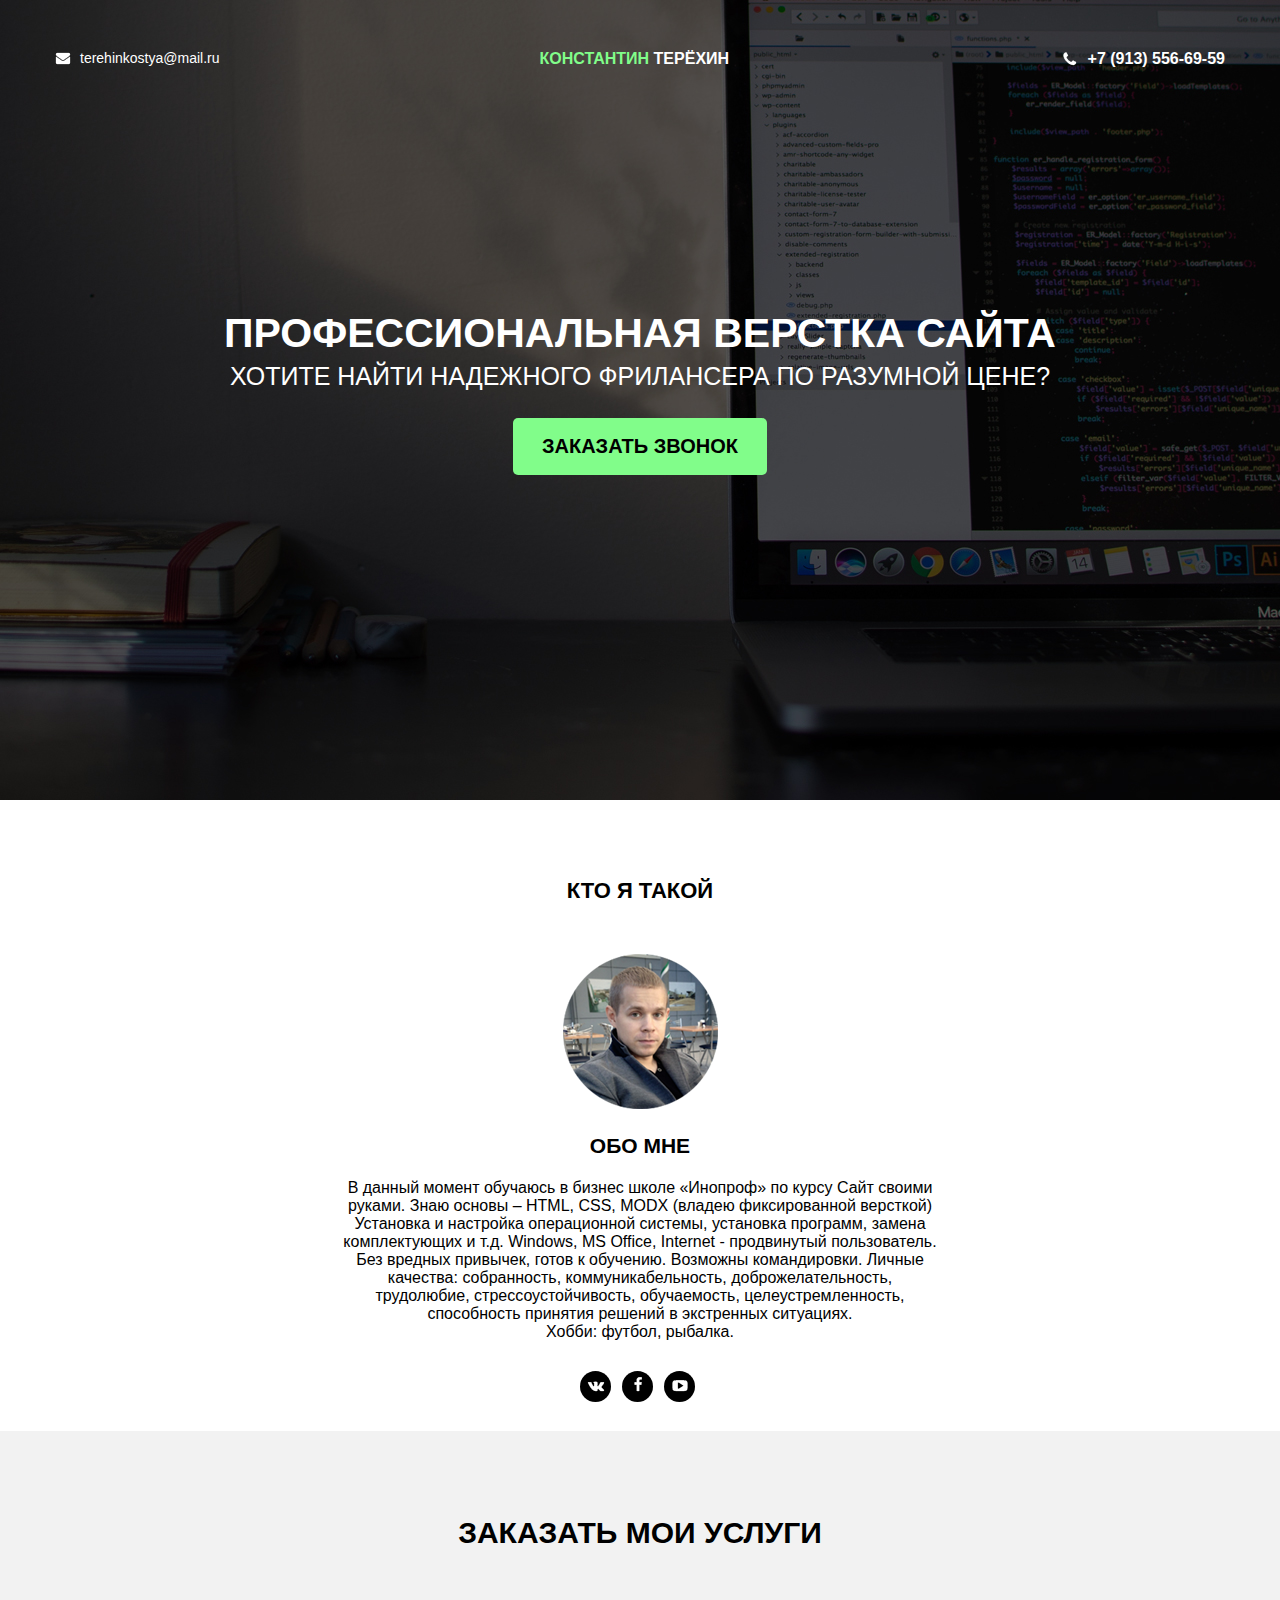
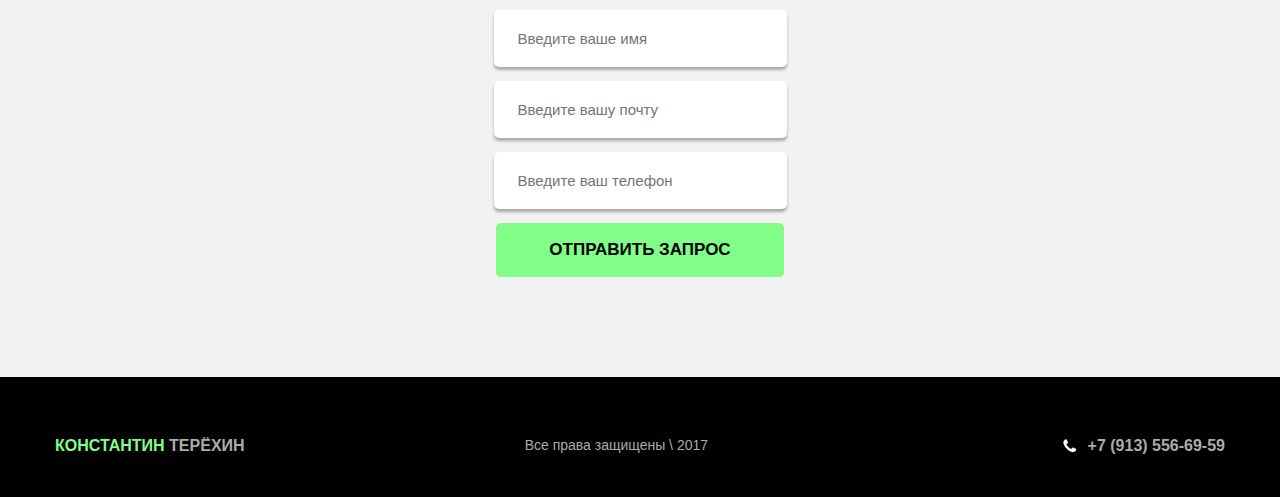
<file: website card/index.html>
<!DOCTYPE html>
<html lang="en">
<head>
	<meta charset="UTF-8">
	<title>portfolio</title>
	<link rel="stylesheet" href="css/main.css">
</head>
<body>
	<section id="first">
		<div class="container">
			<header>
				<div class="mail">
					terehinkostya@mail.ru
				</div>
				<div class="logo">
					<span>Константин</span> Терёхин
				</div>
				<div class="phone">
					+7 (913) 556-69-59
				</div>
				<h1>Профессиональная верстка сайта
					<span>Хотите найти надежного фрилансера по разумной цене?</span>
				</h1>
				<a class="button scrollto" href="#about">заказать звонок</a>
			</header>
		</div>
	</section>

<section id="about">
	<div class="container">
			<h2>Кто я такой</h2>
				<img src="img/avatar.png" class="photo" alt="">
		<h3 class="about-title"> обо мне</h3>
			<p class="about-text">В данный момент обучаюсь в бизнес школе «Инопроф» по курсу Сайт своими руками. 
			Знаю основы – HTML, CSS, MODX (владею фиксированной версткой)
			Установка и настройка операционной системы, установка программ, замена комплектующих и т.д.
			Windows, MS Office, Internet - продвинутый пользователь.
			Без вредных привычек, готов к обучению. Возможны командировки. 
			Личные качества: собранность, коммуникабельность, доброжелательность, трудолюбие, стрессоустойчивость, обучаемость, целеустремленность, способность принятия решений в экстренных ситуациях.<br> 
			Хобби: футбол, рыбалка.
		</p>
			<div class="social-block">
					<a class="social" href="https://vk.com/tepex">
						<img src="img/vk.png" alt="">
					</a>
					<a class="social" href="https://www.facebook.com/kostya.terehin.3">
						<img src="img/fb.png" alt="">
					</a>
					<a class="social" href="#">
						<img src="img/yt.png" alt="">
					</a>
			</div>	
	</div>
</section>

<section id="order">
	
		<h2>
		Заказать мои услуги
		</h2>
		<form class="form">
		<input type="text" placeholder="Введите ваше имя" class="cell">
		<input type="email" placeholder="Введите вашу почту" class="cell">
		<input type="tel" placeholder="Введите ваш телефон" class="cell">
		<button type="submid" class="button act">Отправить запрос</button>
		</form>

	
</section>

<footer>
	<div class="container">
				<div class="logo">
					<span>Константин</span> Терёхин
				</div>
				<div class="credits">
				Все права защищены \ 2017
				</div>
				<div class="phone">
					+7 (913) 556-69-59
				</div>
				
				
	</div>
</footer>

	<script type="text/javascript" src="https://ajax.googleapis.com/ajax/libs/jquery/1.7.1/jquery.min.js"></script>
<script src="js/main.js"></script>
</body>
</html>
</file>
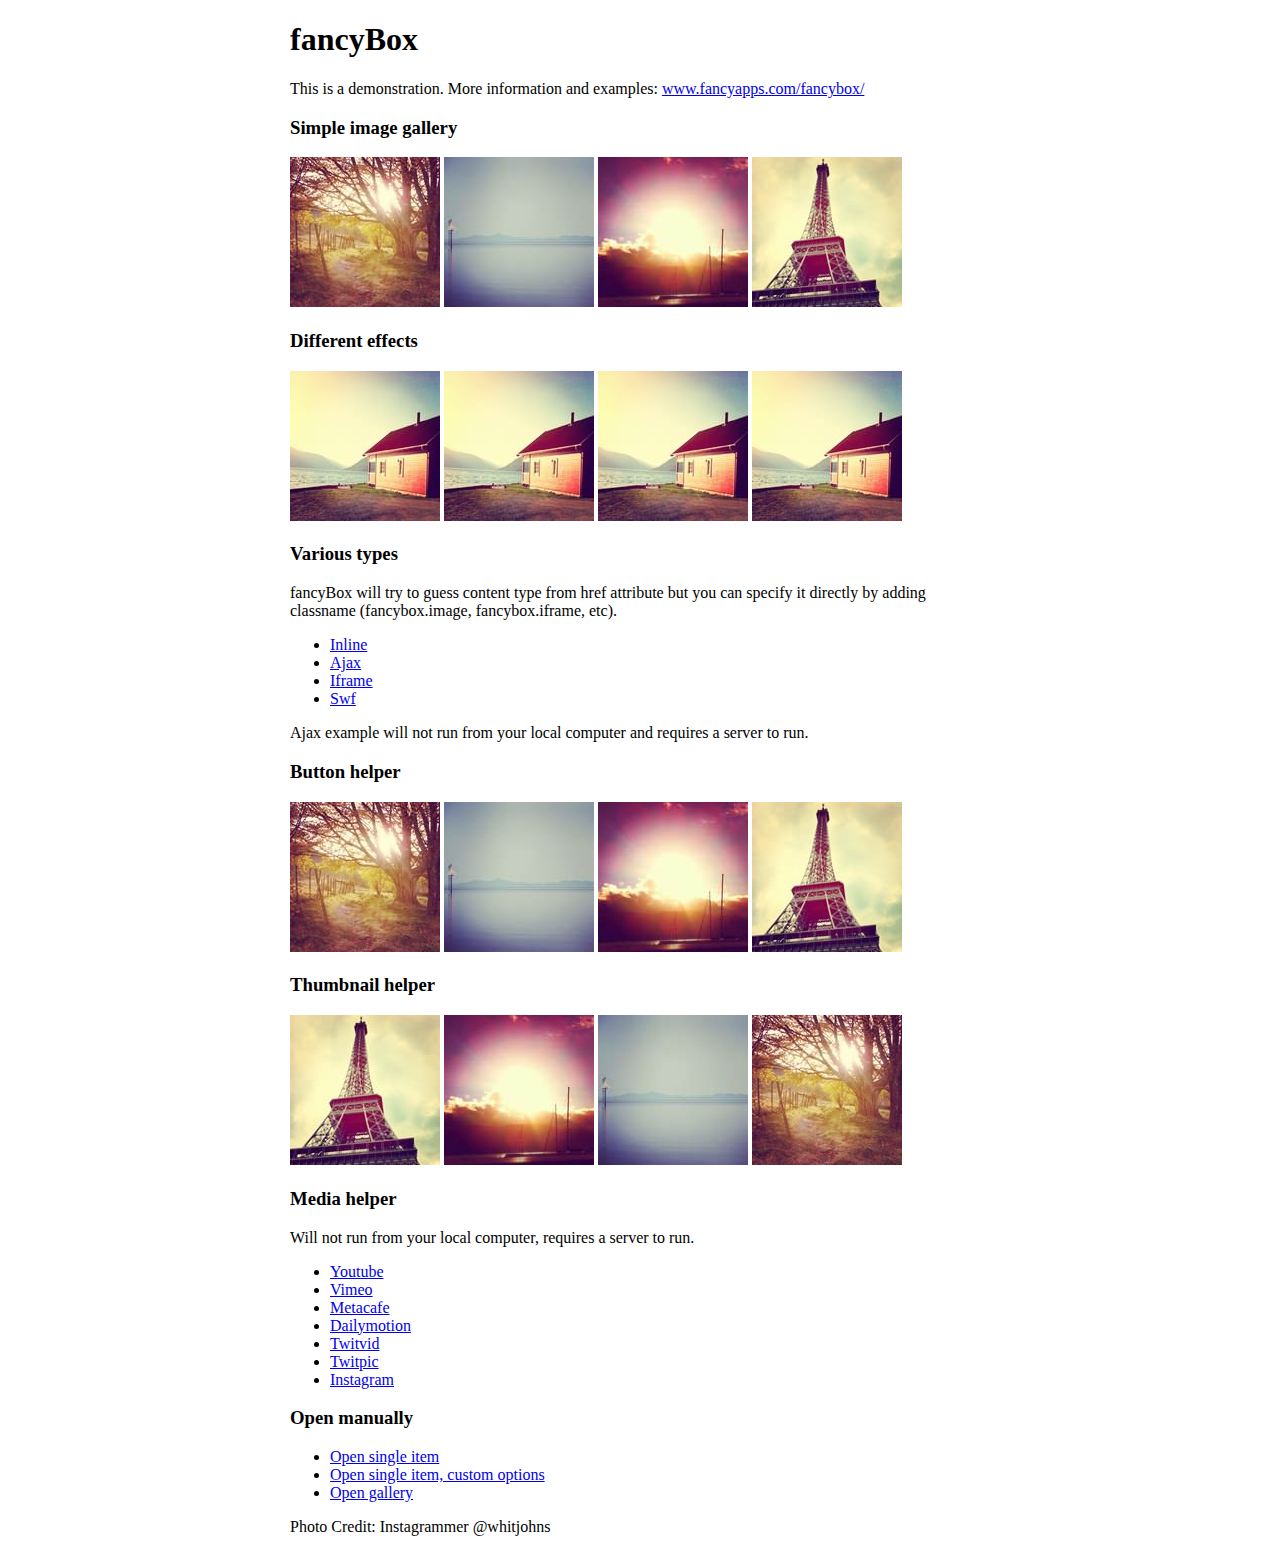
<file: js/fancybox/demo/index.html>
<!DOCTYPE html>
<html>
<head>
	<title>fancyBox - Fancy jQuery Lightbox Alternative | Demonstration</title>
	<meta http-equiv="Content-Type" content="text/html; charset=UTF-8" />

	<!-- Add jQuery library -->
	<script type="text/javascript" src="../lib/jquery-1.10.2.min.js"></script>

	<!-- Add mousewheel plugin (this is optional) -->
	<script type="text/javascript" src="../lib/jquery.mousewheel.pack.js?v=3.1.3"></script>

	<!-- Add fancyBox main JS and CSS files -->
	<script type="text/javascript" src="../source/jquery.fancybox.pack.js?v=2.1.5"></script>
	<link rel="stylesheet" type="text/css" href="../source/jquery.fancybox.css?v=2.1.5" media="screen" />

	<!-- Add Button helper (this is optional) -->
	<link rel="stylesheet" type="text/css" href="../source/helpers/jquery.fancybox-buttons.css?v=1.0.5" />
	<script type="text/javascript" src="../source/helpers/jquery.fancybox-buttons.js?v=1.0.5"></script>

	<!-- Add Thumbnail helper (this is optional) -->
	<link rel="stylesheet" type="text/css" href="../source/helpers/jquery.fancybox-thumbs.css?v=1.0.7" />
	<script type="text/javascript" src="../source/helpers/jquery.fancybox-thumbs.js?v=1.0.7"></script>

	<!-- Add Media helper (this is optional) -->
	<script type="text/javascript" src="../source/helpers/jquery.fancybox-media.js?v=1.0.6"></script>

	<script type="text/javascript">
		$(document).ready(function() {
			/*
			 *  Simple image gallery. Uses default settings
			 */

			$('.fancybox').fancybox();

			/*
			 *  Different effects
			 */

			// Change title type, overlay closing speed
			$(".fancybox-effects-a").fancybox({
				helpers: {
					title : {
						type : 'outside'
					},
					overlay : {
						speedOut : 0
					}
				}
			});

			// Disable opening and closing animations, change title type
			$(".fancybox-effects-b").fancybox({
				openEffect  : 'none',
				closeEffect	: 'none',

				helpers : {
					title : {
						type : 'over'
					}
				}
			});

			// Set custom style, close if clicked, change title type and overlay color
			$(".fancybox-effects-c").fancybox({
				wrapCSS    : 'fancybox-custom',
				closeClick : true,

				openEffect : 'none',

				helpers : {
					title : {
						type : 'inside'
					},
					overlay : {
						css : {
							'background' : 'rgba(238,238,238,0.85)'
						}
					}
				}
			});

			// Remove padding, set opening and closing animations, close if clicked and disable overlay
			$(".fancybox-effects-d").fancybox({
				padding: 0,

				openEffect : 'elastic',
				openSpeed  : 150,

				closeEffect : 'elastic',
				closeSpeed  : 150,

				closeClick : true,

				helpers : {
					overlay : null
				}
			});

			/*
			 *  Button helper. Disable animations, hide close button, change title type and content
			 */

			$('.fancybox-buttons').fancybox({
				openEffect  : 'none',
				closeEffect : 'none',

				prevEffect : 'none',
				nextEffect : 'none',

				closeBtn  : false,

				helpers : {
					title : {
						type : 'inside'
					},
					buttons	: {}
				},

				afterLoad : function() {
					this.title = 'Image ' + (this.index + 1) + ' of ' + this.group.length + (this.title ? ' - ' + this.title : '');
				}
			});


			/*
			 *  Thumbnail helper. Disable animations, hide close button, arrows and slide to next gallery item if clicked
			 */

			$('.fancybox-thumbs').fancybox({
				prevEffect : 'none',
				nextEffect : 'none',

				closeBtn  : false,
				arrows    : false,
				nextClick : true,

				helpers : {
					thumbs : {
						width  : 50,
						height : 50
					}
				}
			});

			/*
			 *  Media helper. Group items, disable animations, hide arrows, enable media and button helpers.
			*/
			$('.fancybox-media')
				.attr('rel', 'media-gallery')
				.fancybox({
					openEffect : 'none',
					closeEffect : 'none',
					prevEffect : 'none',
					nextEffect : 'none',

					arrows : false,
					helpers : {
						media : {},
						buttons : {}
					}
				});

			/*
			 *  Open manually
			 */

			$("#fancybox-manual-a").click(function() {
				$.fancybox.open('1_b.jpg');
			});

			$("#fancybox-manual-b").click(function() {
				$.fancybox.open({
					href : 'iframe.html',
					type : 'iframe',
					padding : 5
				});
			});

			$("#fancybox-manual-c").click(function() {
				$.fancybox.open([
					{
						href : '1_b.jpg',
						title : 'My title'
					}, {
						href : '2_b.jpg',
						title : '2nd title'
					}, {
						href : '3_b.jpg'
					}
				], {
					helpers : {
						thumbs : {
							width: 75,
							height: 50
						}
					}
				});
			});


		});
	</script>
	<style type="text/css">
		.fancybox-custom .fancybox-skin {
			box-shadow: 0 0 50px #222;
		}

		body {
			max-width: 700px;
			margin: 0 auto;
		}
	</style>
</head>
<body>
	<h1>fancyBox</h1>

	<p>This is a demonstration. More information and examples: <a href="http://fancyapps.com/fancybox/">www.fancyapps.com/fancybox/</a></p>

	<h3>Simple image gallery</h3>
	<p>
		<a class="fancybox" href="1_b.jpg" data-fancybox-group="gallery" title="Lorem ipsum dolor sit amet"><img src="1_s.jpg" alt="" /></a>

		<a class="fancybox" href="2_b.jpg" data-fancybox-group="gallery" title="Etiam quis mi eu elit temp"><img src="2_s.jpg" alt="" /></a>

		<a class="fancybox" href="3_b.jpg" data-fancybox-group="gallery" title="Cras neque mi, semper leon"><img src="3_s.jpg" alt="" /></a>

		<a class="fancybox" href="4_b.jpg" data-fancybox-group="gallery" title="Sed vel sapien vel sem uno"><img src="4_s.jpg" alt="" /></a>
	</p>

	<h3>Different effects</h3>
	<p>
		<a class="fancybox-effects-a" href="5_b.jpg" title="Lorem ipsum dolor sit amet, consectetur adipiscing elit"><img src="5_s.jpg" alt="" /></a>

		<a class="fancybox-effects-b" href="5_b.jpg" title="Lorem ipsum dolor sit amet, consectetur adipiscing elit"><img src="5_s.jpg" alt="" /></a>

		<a class="fancybox-effects-c" href="5_b.jpg" title="Lorem ipsum dolor sit amet, consectetur adipiscing elit"><img src="5_s.jpg" alt="" /></a>

		<a class="fancybox-effects-d" href="5_b.jpg" title="Lorem ipsum dolor sit amet, consectetur adipiscing elit"><img src="5_s.jpg" alt="" /></a>
	</p>

	<h3>Various types</h3>
	<p>
		fancyBox will try to guess content type from href attribute but you can specify it directly by adding classname (fancybox.image, fancybox.iframe, etc).
	</p>
	<ul>
		<li><a class="fancybox" href="#inline1" title="Lorem ipsum dolor sit amet">Inline</a></li>
		<li><a class="fancybox fancybox.ajax" href="ajax.txt">Ajax</a></li>
		<li><a class="fancybox fancybox.iframe" href="iframe.html">Iframe</a></li>
		<li><a class="fancybox" href="http://www.adobe.com/jp/events/cs3_web_edition_tour/swfs/perform.swf">Swf</a></li>
	</ul>

	<div id="inline1" style="width:400px;display: none;">
		<h3>Etiam quis mi eu elit</h3>
		<p>
			Lorem ipsum dolor sit amet, consectetur adipiscing elit. Etiam quis mi eu elit tempor facilisis id et neque. Nulla sit amet sem sapien. Vestibulum imperdiet porta ante ac ornare. Nulla et lorem eu nibh adipiscing ultricies nec at lacus. Cras laoreet ultricies sem, at blandit mi eleifend aliquam. Nunc enim ipsum, vehicula non pretium varius, cursus ac tortor. Vivamus fringilla congue laoreet. Quisque ultrices sodales orci, quis rhoncus justo auctor in. Phasellus dui eros, bibendum eu feugiat ornare, faucibus eu mi. Nunc aliquet tempus sem, id aliquam diam varius ac. Maecenas nisl nunc, molestie vitae eleifend vel, iaculis sed magna. Aenean tempus lacus vitae orci posuere porttitor eget non felis. Donec lectus elit, aliquam nec eleifend sit amet, vestibulum sed nunc.
		</p>
	</div>

	<p>
		Ajax example will not run from your local computer and requires a server to run.
	</p>

	<h3>Button helper</h3>
	<p>
		<a class="fancybox-buttons" data-fancybox-group="button" href="1_b.jpg"><img src="1_s.jpg" alt="" /></a>

		<a class="fancybox-buttons" data-fancybox-group="button" href="2_b.jpg"><img src="2_s.jpg" alt="" /></a>

		<a class="fancybox-buttons" data-fancybox-group="button" href="3_b.jpg"><img src="3_s.jpg" alt="" /></a>

		<a class="fancybox-buttons" data-fancybox-group="button" href="4_b.jpg"><img src="4_s.jpg" alt="" /></a>
	</p>

	<h3>Thumbnail helper</h3>
	<p>
		<a class="fancybox-thumbs" data-fancybox-group="thumb" href="4_b.jpg"><img src="4_s.jpg" alt="" /></a>

		<a class="fancybox-thumbs" data-fancybox-group="thumb" href="3_b.jpg"><img src="3_s.jpg" alt="" /></a>

		<a class="fancybox-thumbs" data-fancybox-group="thumb" href="2_b.jpg"><img src="2_s.jpg" alt="" /></a>

		<a class="fancybox-thumbs" data-fancybox-group="thumb" href="1_b.jpg"><img src="1_s.jpg" alt="" /></a>
	</p>

	<h3>Media helper</h3>
	<p>
		Will not run from your local computer, requires a server to run.
	</p>

	<ul>
		<li><a class="fancybox-media" href="http://www.youtube.com/watch?v=opj24KnzrWo">Youtube</a></li>
		<li><a class="fancybox-media" href="http://vimeo.com/47480346">Vimeo</a></li>
		<li><a class="fancybox-media" href="http://www.metacafe.com/watch/7635964/">Metacafe</a></li>
		<li><a class="fancybox-media" href="http://www.dailymotion.com/video/xoeylt_electric-guest-this-head-i-hold_music">Dailymotion</a></li>
		<li><a class="fancybox-media" href="http://twitvid.com/QY7MD">Twitvid</a></li>
		<li><a class="fancybox-media" href="http://twitpic.com/7p93st">Twitpic</a></li>
		<li><a class="fancybox-media" href="http://instagr.am/p/IejkuUGxQn">Instagram</a></li>
	</ul>

	<h3>Open manually</h3>
	<ul>
		<li><a id="fancybox-manual-a" href="javascript:;">Open single item</a></li>
		<li><a id="fancybox-manual-b" href="javascript:;">Open single item, custom options</a></li>
		<li><a id="fancybox-manual-c" href="javascript:;">Open gallery</a></li>
	</ul>

	<p>
		Photo Credit: Instagrammer @whitjohns
	</p>
</body>
</html>
</file>
<file: website card/css/main.css>
body {
	padding: 0px;
	margin: 0px;
	color: blaclk;
	font-family: Arial;
}
.clearfix:after {
	content: '';
	display: block;
	width: 100%;
}
#first {
	height: 800px;
	background:url(../img/header.jpg) no-repeat center top / cover; 
	color: #fff;


}
.container {
	width: 1170px;
	margin: 0px auto;

}

header {
	padding-top: 50px;
}

.mail {
	float: left;
	font-size: 14px;
	background: url(../img/mail.png) no-repeat left;
	padding: 0px 0px 0px 25px;
}
.logo {
	float: left;
	font-size: 16px;
	font-weight: bold;
	text-transform: uppercase;
	margin: 0px 0px 0px 320px;
}
.logo span {
	color: #81fd8a;
}
.phone {
	float: right;
	font-size: 16px;
	font-weight: bold;
	background: url(../img/phone.png) no-repeat left;
	padding: 0px 0px 0px 25px;

}
h1 span {
	font-size: 25px;
	font-weight: normal;
	display: block;
	padding-top: 5px;
}

h1 {
	font-size: 41px;
	text-transform: uppercase;
	text-align: center;
	margin-top: 260px;
}
.button {
	background: #81fd8a;
	color: black;
	font-size: 20px;
	text-transform: uppercase;
	text-align: center;
	border-radius: 5px;
	padding: 17px 27px;
	text-decoration: none;
	font-weight: bold;
	margin: 0px auto;
	display: block;
	width: 200px;
}

h2 {
	font-size: 22px;
	font-weight: bold;
	text-align: center;
	text-transform: uppercase;
	

}

#about {
	padding-top: 60px;
	padding-bottom: 60px;
}

.photo {
	display: block;
	margin: 50px auto 25px auto;
}
.about-title {
	font-size: 21px;
	font-weight: bold;
	text-align: center;
	text-transform: uppercase;	
}
.about-text {
	text-align: center;
	width: 600px;
	margin: 0px auto;
}

.social-block {
	margin: 30px auto;
	width: 120px;

}
.social {
	border-radius: 50%;
	width: 31px;
	height: 31px;
	background: black;
	display: block;
	float: left;
	text-align: center;
	line-height: 31px;
	margin-right: 11px;
}
.social:nth-child(3) {
	margin-right: 0px;

}
.social:hover {
	background: #60f4a2;
	box-shadow: 0px 0px 0px 4px #224e35;
}
#order {
	background: #f2f2f2;
	padding: 60px 0px 100px 0px;

}
.form {
	width: 293px;
	margin: 0px auto;
}
.cell {
	border-radius: 5px;
	background: #fff;
	display: block;
	height: 57px;
	padding-left: 24px;
	border: 0px;
	box-shadow: 0px 3px 3px rgba(0,0,0,0.3);
	margin-bottom: 14px;
	width: 100%;
	font-size: 15px;
	box-sizing: border-box;
}

#order h2 {
	font-size: 30px;
	font-weight: bold;
	text-align: center;
	text-transform: uppercase;
	margin-bottom: 60px;
}

.act {
	border: 0px;
	cursor: pointer;
	font-size: 17px;
	width: 288px;
}

footer {
	background: #000;
	color: #acacac;
	padding: 60px 0px;
}

.credits {
	font-size: 14px;
	float: left;
}

footer .logo {
 margin-left:  0px;
 margin-right: 280px;
}

.button:hover {
	background: #509450;
}

.button:active {
	background: #3b6e3b;


}
</file>
